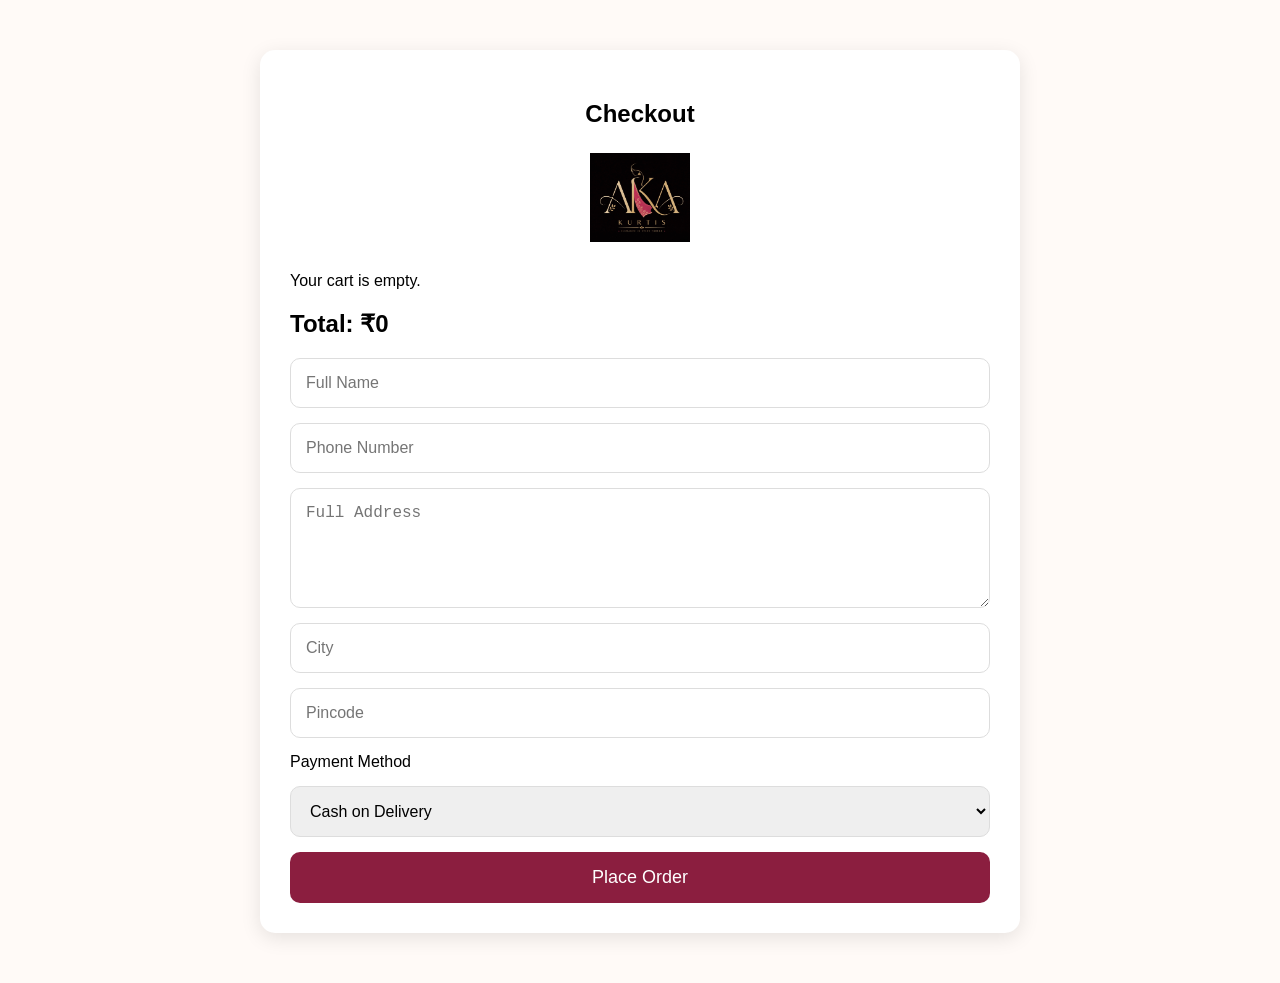
<file: checkout.html>
<!DOCTYPE html>
<html lang="en">

<head>

    <meta charset="UTF-8">

    <meta name="viewport" content="width=device-width, initial-scale=1.0">

    <title>Checkout | AKA Kurtis</title>

    <link rel="stylesheet" href="style.css">

</head>

<body>

    <section class="checkout-container">

        <h1>Checkout</h1>
<div class="checkout-logo">
    <img src="BRAND.jpg" alt="AKA Kurtis Logo">
</div>
        <div id="order-summary"></div>

        <h2>
            Total: ₹<span id="order-total">0</span>
        </h2>

        <form onsubmit="event.preventDefault(); placeOrder();">

            <input
                type="text"
                id="name"
                placeholder="Full Name"
                required
            >

            <input
                type="tel"
                id="phone"
                placeholder="Phone Number"
                required
            >

            <textarea
                id="address"
                placeholder="Full Address"
                required
            ></textarea>

            <input
                type="text"
                id="city"
                placeholder="City"
                required
            >

            <input
                type="text"
                id="pincode"
                placeholder="Pincode"
                required
            >

            <label>
                Payment Method
            </label>

            <select id="payment">

                <option value="Cash on Delivery">
                    Cash on Delivery
                </option>

                <option value="UPI">
                    UPI (9510659255@oksbi)
                </option>

            </select>

            <button type="submit" class="btn">
                Place Order
            </button>

        </form>

    </section>

    <script src="checkout.js"></script>

</body>

</html>
</file>
<file: style.css>
body{
    margin:0;
    font-family:Arial, sans-serif;
    background:#fffaf7;
}

header{
    background:#6b1f2a;
    color:white;
    padding:20px;
    text-align:center;
}

nav{
    margin-top:15px;
}

nav a{
    color:white;
    text-decoration:none;
    margin:10px;
}

.hero{
    background:#f6e2c6;
    text-align:center;
    padding:80px 20px;
}

.btn{
    display:inline-block;
    background:#6b1f2a;
    color:white;
    padding:12px 25px;
    text-decoration:none;
    border-radius:5px;
}

section{
    padding:50px 20px;
}

.category-grid,
.product-grid{
    display:grid;
    grid-template-columns:repeat(auto-fit,minmax(220px,1fr));
    gap:20px;
}

.category-card,
.product-card{
    background:white;
    border:1px solid #ddd;
    padding:20px;
    text-align:center;
    border-radius:10px;
}

.product-card img{
    width:100%;
    border-radius:10px;
}

button{
    background:#6b1f2a;
    color:white;
    border:none;
    padding:10px 20px;
    cursor:pointer;
}

.review{
    background:white;
    padding:20px;
    margin-bottom:15px;
    border-radius:10px;
}

footer{
    background:#6b1f2a;
    color:white;
    text-align:center;
    padding:20px;
}

@media(max-width:768px){
    nav a{
        display:block;
        margin:10px 0;
    }

    .hero{
        padding:50px 20px;
    }
}
.logo {
    display: flex;
    align-items: center;
    gap: 15px;
}

.brand-logo {
    width: 70px;
    height: 70px;
    object-fit: contain;
}

@media (max-width: 768px) {

    .brand-logo {
        width: 55px;
        height: 55px;
    }

}

.logo-text h1 {
    margin: 0;
    font-size: 28px;
}

.logo-text p {
    margin: 0;
    font-size: 14px;
    color: #666;
}
/* CHECKOUT PAGE */

.checkout-container{
    max-width:700px;
    margin:50px auto;
    padding:30px;
    background:#fff;
    border-radius:15px;
    box-shadow:0 5px 20px rgba(0,0,0,0.1);
}

.checkout-container h1{
    text-align:center;
    margin-bottom:20px;
}

.checkout-container form{
    display:flex;
    flex-direction:column;
    gap:15px;
}

.checkout-container input,
.checkout-container textarea,
.checkout-container select{
    width:100%;
    padding:15px;
    border:1px solid #ddd;
    border-radius:10px;
    font-size:16px;
    box-sizing:border-box;
}

.checkout-container textarea{
    min-height:120px;
}

.checkout-container button{
    width:100%;
    padding:15px;
    background:#8b1e3f;
    color:white;
    border:none;
    border-radius:10px;
    font-size:18px;
    cursor:pointer;
}

.checkout-container button:hover{
    opacity:0.9;
}

.order-item{
    background:#f8f8f8;
    padding:15px;
    border-radius:10px;
    margin-bottom:15px;
}
.checkout-logo{
    text-align:center;
    margin-bottom:20px;
}

.checkout-logo img{
    width:100px;
    height:100px;
    object-fit:contain;
}
/* MOBILE PREMIUM DESIGN */

@media (max-width: 768px) {

    header {
        flex-direction: column;
        text-align: center;
        padding: 15px;
    }

    nav {
        display: flex;
        flex-wrap: wrap;
        justify-content: center;
        gap: 10px;
        margin-top: 10px;
    }

    nav a {
        font-size: 14px;
    }

    .hero {
        padding: 60px 20px;
        text-align: center;
    }

    .hero h2 {
        font-size: 32px;
    }

    .hero p {
        font-size: 16px;
    }

    .product-grid {
        display: grid;
        grid-template-columns: repeat(2, 1fr);
        gap: 15px;
    }

    .product-card {
        width: 100%;
    }

    .product-card img {
        width: 100%;
        height: 240px;
        object-fit: cover;
        border-radius: 10px;
    }

    .product-card h3 {
        font-size: 16px;
    }

    .product-card p {
        font-size: 15px;
    }

    .product-card button {
        width: 100%;
        padding: 10px;
    }

    #cart {
        padding: 15px;
    }

    .cart-item {
        padding: 10px;
    }

    .checkout-container {
        margin: 10px;
        padding: 20px;
    }

    .checkout-container input,
    .checkout-container textarea,
    .checkout-container select,
    .checkout-container button {
        width: 100%;
    }

    footer {
        text-align: center;
        padding: 20px;
    }

}
/* PREMIUM HERO SECTION */

.hero {

    height: 85vh;

    background: url("banner.jpg");

    background-size: cover;

    background-position: center;

    background-repeat: no-repeat;

    position: relative;

}

.hero-overlay {

    width: 100%;

    height: 100%;

    background: rgba(0,0,0,0.45);

    display: flex;

    align-items: center;

    justify-content: center;

    text-align: center;

}

.hero-content {

    color: white;

    max-width: 700px;

    padding: 20px;

}

.hero-content h1 {

    font-size: 60px;

    margin-bottom: 20px;

}

.hero-content p {

    font-size: 22px;

    margin-bottom: 30px;

}

.hero-btn {

    display: inline-block;

    background: #8b1e3f;

    color: white;

    text-decoration: none;

    padding: 15px 35px;

    border-radius: 50px;

    font-size: 18px;

    font-weight: bold;

    transition: 0.3s;
}

.hero-btn:hover {

    transform: scale(1.05);

}

/* MOBILE */

@media (max-width: 768px) {

    .hero {

        height: 70vh;

    }

    .hero-content h1 {

        font-size: 34px;

    }

    .hero-content p {

        font-size: 16px;

    }

}
/* FEATURED COLLECTIONS */

#featured {

    padding: 60px 20px;

    text-align: center;

}

#featured h2 {

    margin-bottom: 30px;

    font-size: 36px;

}

.featured-grid {

    display: grid;

    grid-template-columns: repeat(auto-fit, minmax(250px, 1fr));

    gap: 20px;

}

.featured-card {

    background: white;

    padding: 30px;

    border-radius: 15px;

    box-shadow: 0 5px 15px rgba(0,0,0,0.1);

    transition: 0.3s;

}

.featured-card:hover {

    transform: translateY(-5px);

}

.featured-card h3 {

    margin-bottom: 10px;

}

.featured-card p {

    color: #666;

}
#trust{
    padding:50px 20px;
}

.trust-grid{
    display:grid;
    grid-template-columns:repeat(auto-fit,minmax(220px,1fr));
    gap:20px;
}

.trust-card{
    background:white;
    padding:20px;
    text-align:center;
    border-radius:12px;
    box-shadow:0 5px 15px rgba(0,0,0,0.1);
    font-weight:bold;
}
#stats{
    padding:60px 20px;
    background:#f8f8f8;
}

.stats-grid{
    display:grid;
    grid-template-columns:repeat(auto-fit,minmax(200px,1fr));
    gap:20px;
}

.stat-card{
    text-align:center;
    background:white;
    padding:25px;
    border-radius:15px;
    box-shadow:0 5px 15px rgba(0,0,0,0.1);
}

.stat-card h2{
    font-size:32px;
    margin-bottom:10px;
    color:#8b1e3f;
}
/* FLOATING WHATSAPP BUTTON */

.floating-whatsapp {

    position: fixed;

    bottom: 20px;

    right: 20px;

    background: #25D366;

    color: white;

    padding: 15px 20px;

    border-radius: 50px;

    text-decoration: none;

    font-weight: bold;

    box-shadow: 0 4px 15px rgba(0,0,0,0.3);

    z-index: 9999;

    transition: 0.3s;

}

.floating-whatsapp:hover {

    transform: scale(1.1);

}
</file>
